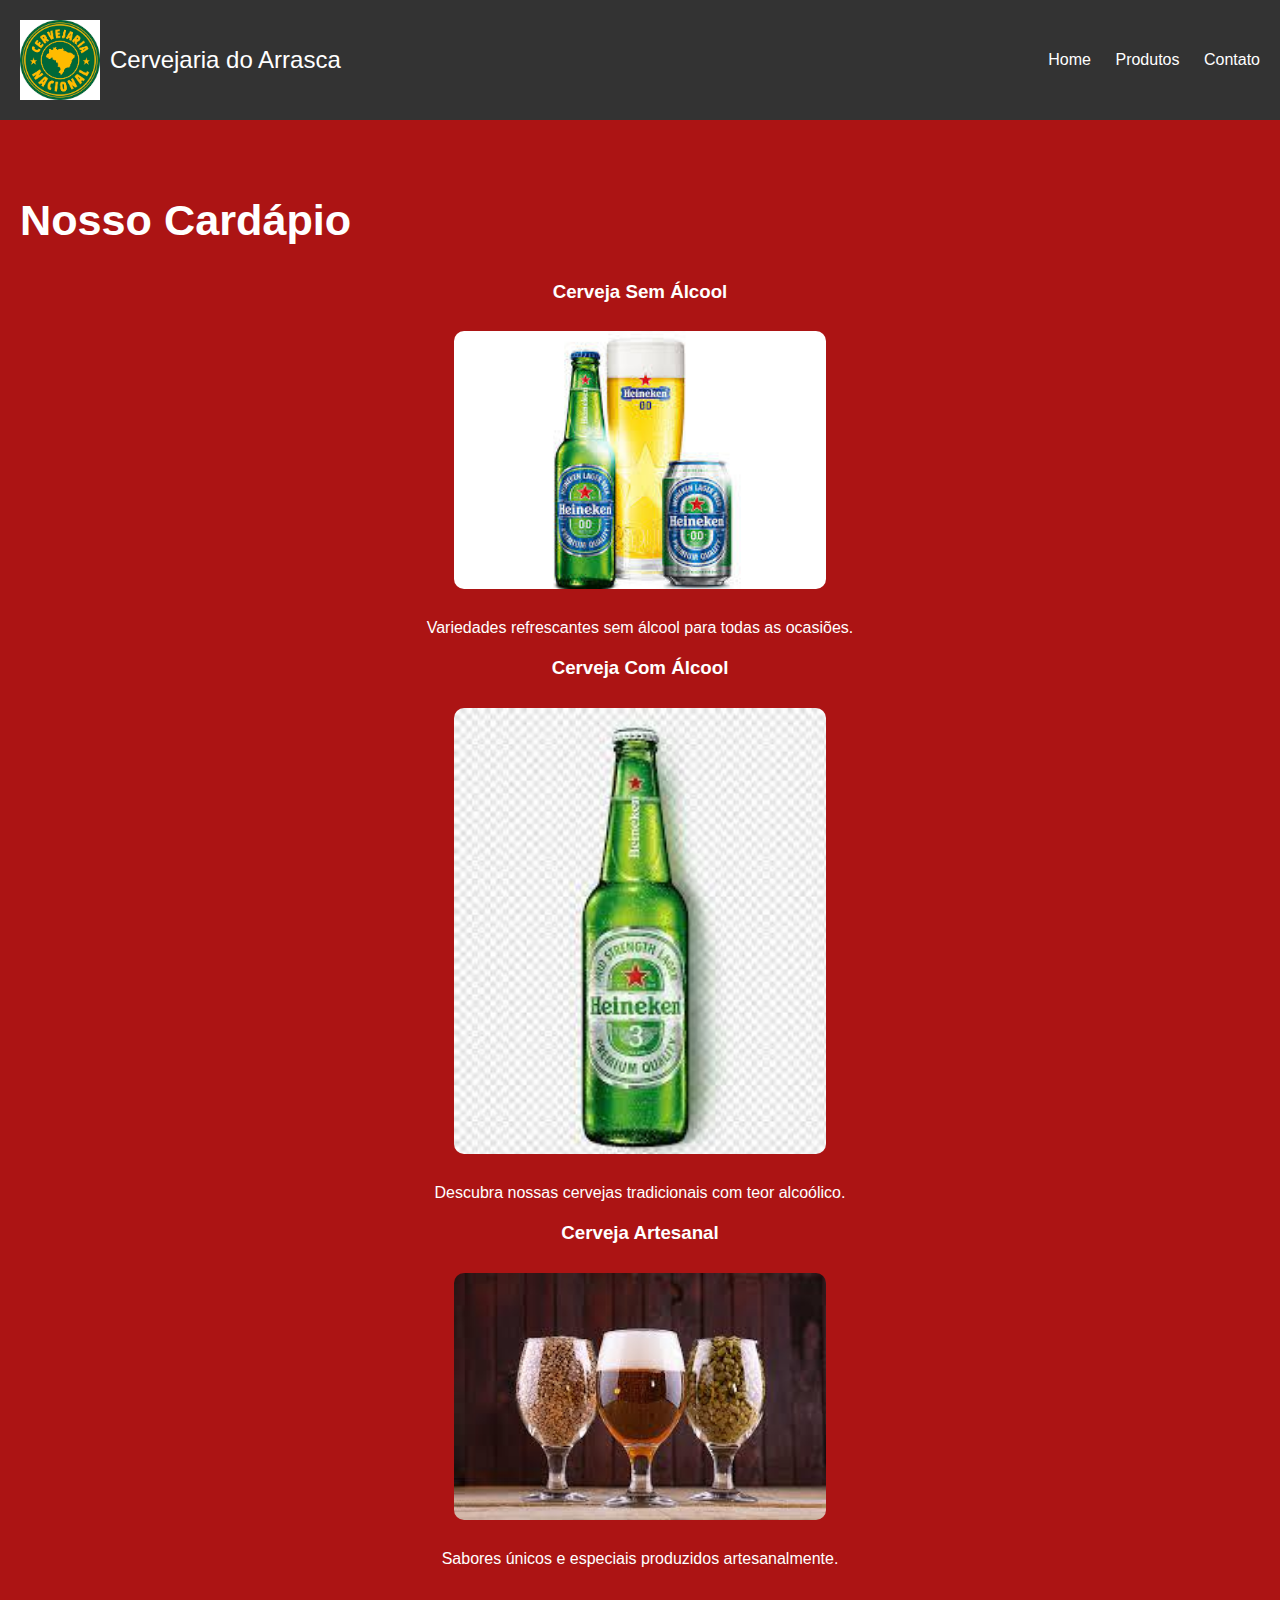
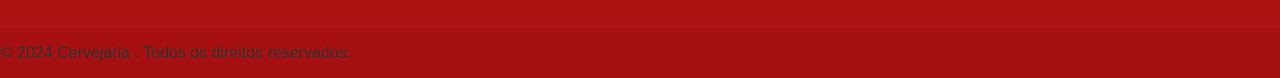
<file: produto.html>
<!DOCTYPE html>
<html lang="pt-BR">
<head>
    <meta charset="UTF-8">
    <meta name="viewport" content="width=device-width, initial-scale=1.0">
    <title> Cervejaria do Arrasca</title>
    <link rel="stylesheet" href="style.css">
</head>
<body>
    <header class="header">
        <div class="image-container">
            <img src="images.png" alt="Logo da Cervejaria">
            <span>Cervejaria do Arrasca</span>
        </div>
        <nav class="nav">
            <a href="index.html">Home</a>
            <a href="produto.html">Produtos</a>
            <a href="contato.html">Contato</a>
        </nav>
    </header>
    <main>
        <section class="products">
            <h2>Nosso Cardápio</h2>
            <div class="product-category">
                <h3>Cerveja Sem Álcool</h3>
                <img src="transferir-_6_.jpg" alt="Cerveja Sem Álcool">
                <p>Variedades refrescantes sem álcool para todas as ocasiões.</p>
            </div>
            <div class="product-category">
                <h3>Cerveja Com Álcool</h3>
                <img src="images-_2_.jpg" alt="Cerveja Com Álcool">
                <p>Descubra nossas cervejas tradicionais com teor alcoólico.</p>
            </div>
            <div class="product-category">
                <h3>Cerveja Artesanal</h3>
                <img src="transferir-_7_.jpg" alt="Cerveja Artesanal">
                <p>Sabores únicos e especiais produzidos artesanalmente.</p>
            </div>
        </section>
    </main>
    <footer class="footer">
        <p>&copy; 2024 Cervejaria . Todos os direitos reservados.</p>
    </footer>
</body>
</html>
</file>
<file: style.css>
body {
    font-family: Arial, sans-serif;
    background-color: #a71010; 
    color: #333;
    margin: 0;
    padding: 0;
}
.header {
    display: flex;
    justify-content: space-between;
    align-items: center;
    padding: 20px;
    background-color: #333;
    color: #fff;
}
.header img {
    height: 80px; 
    margin-right: 10px; 
}
.image-container {
    display: flex;
    align-items: center;
}
.image-container span {
    font-size: 1.5em; 
    text-align: center; 
    width: 100%;
}
.nav a {
    color: #fff;
    text-decoration: none;
    margin-left: 20px;
}
.hero {
    background-image: url('hero.jpg');
    background-size: cover;
    padding: 100px 20px;
    text-align: center;
    color: #fff;
}
.hero h1 {
    font-size: 3em; 
    font-weight: bold; 
}
.hero img {
    width: 80%; 
    height: auto;
    margin-top: 20px; 
}
.about, .products {
    padding: 40px 20px;
}
.about h2, .products h2 {
    color: #fff; 
    font-size: 2.7em; 
}
.product-category {
    margin-bottom: 20px;
    text-align: center;
}
.product-category img {
    width: 30%; 
    height: auto;
    border-radius: 10px; 
    margin: 10px 0; 
}
.products {
    background-color: #ac1414; 
    color: #fff; /
}
.product-category h3, .product-category p {
    color: #fff; 

.footer {
    background-color: #333;
    color: #fff;
    text-align: center;
    padding: 20px;
}
@media (max-width: 768px) {
    .header {
        flex-direction: column;
        align-items: flex-start;
    }
    .nav {
        display: flex;
        flex-direction: column;
        align-items: flex-start;
    }
    .hero {
        padding: 50px 20px;
    }
    .about, .products {
        padding: 20px 10px;
    }
    .product-category img {
        width: 20%;
    }
}
</file>
